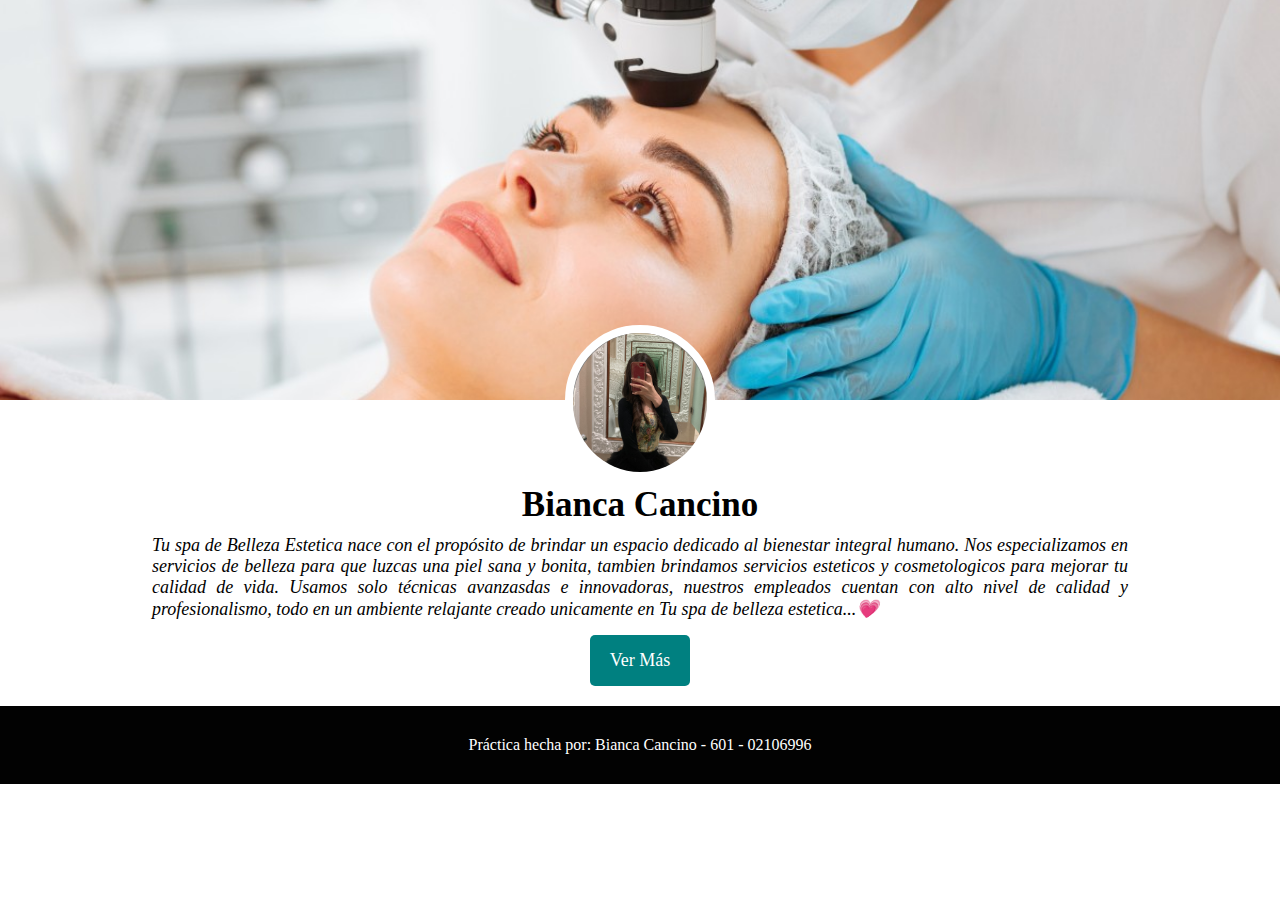
<file: biografia.html>
<!DOCTYPE html>
<html lang="en">
<head>
    <meta charset="utf-8">
    <meta name="viewport" content="widht=device-width, initial-scale=1.0">
    <title>Botones</title>
    <link rel="stylesheet" href="css/estilos4.css">
</head>
<body>

    <header></header>

    <main>
        <div class="perfil">
            <img src="img/image_50738433.JPG" alt="">
        </div>

        <div class="texto">
        <h2>Bianca Cancino</h2>
        <p class="contenedor">Tu spa de Belleza Estetica nace con el propósito de brindar un espacio dedicado al bienestar integral humano. 
            Nos especializamos en servicios de belleza para que luzcas una piel sana y bonita, tambien brindamos servicios
            esteticos y cosmetologicos para mejorar tu calidad de vida. Usamos solo técnicas avanzasdas e innovadoras, nuestros empleados cuentan 
            con alto nivel de calidad y profesionalismo, todo en un ambiente relajante creado unicamente en  Tu spa de belleza estetica...💗
        </p>
        
            <div class="boton">
            <a href="#">Ver Más</a>
    </div>
    </div>

    </main>

    <footer>

        <div class="contenedor">
        <p>Práctica hecha por:
        Bianca Cancino - 601 - 02106996
        </p>
        </div>
    </footer>
</body>
</html>
</file>
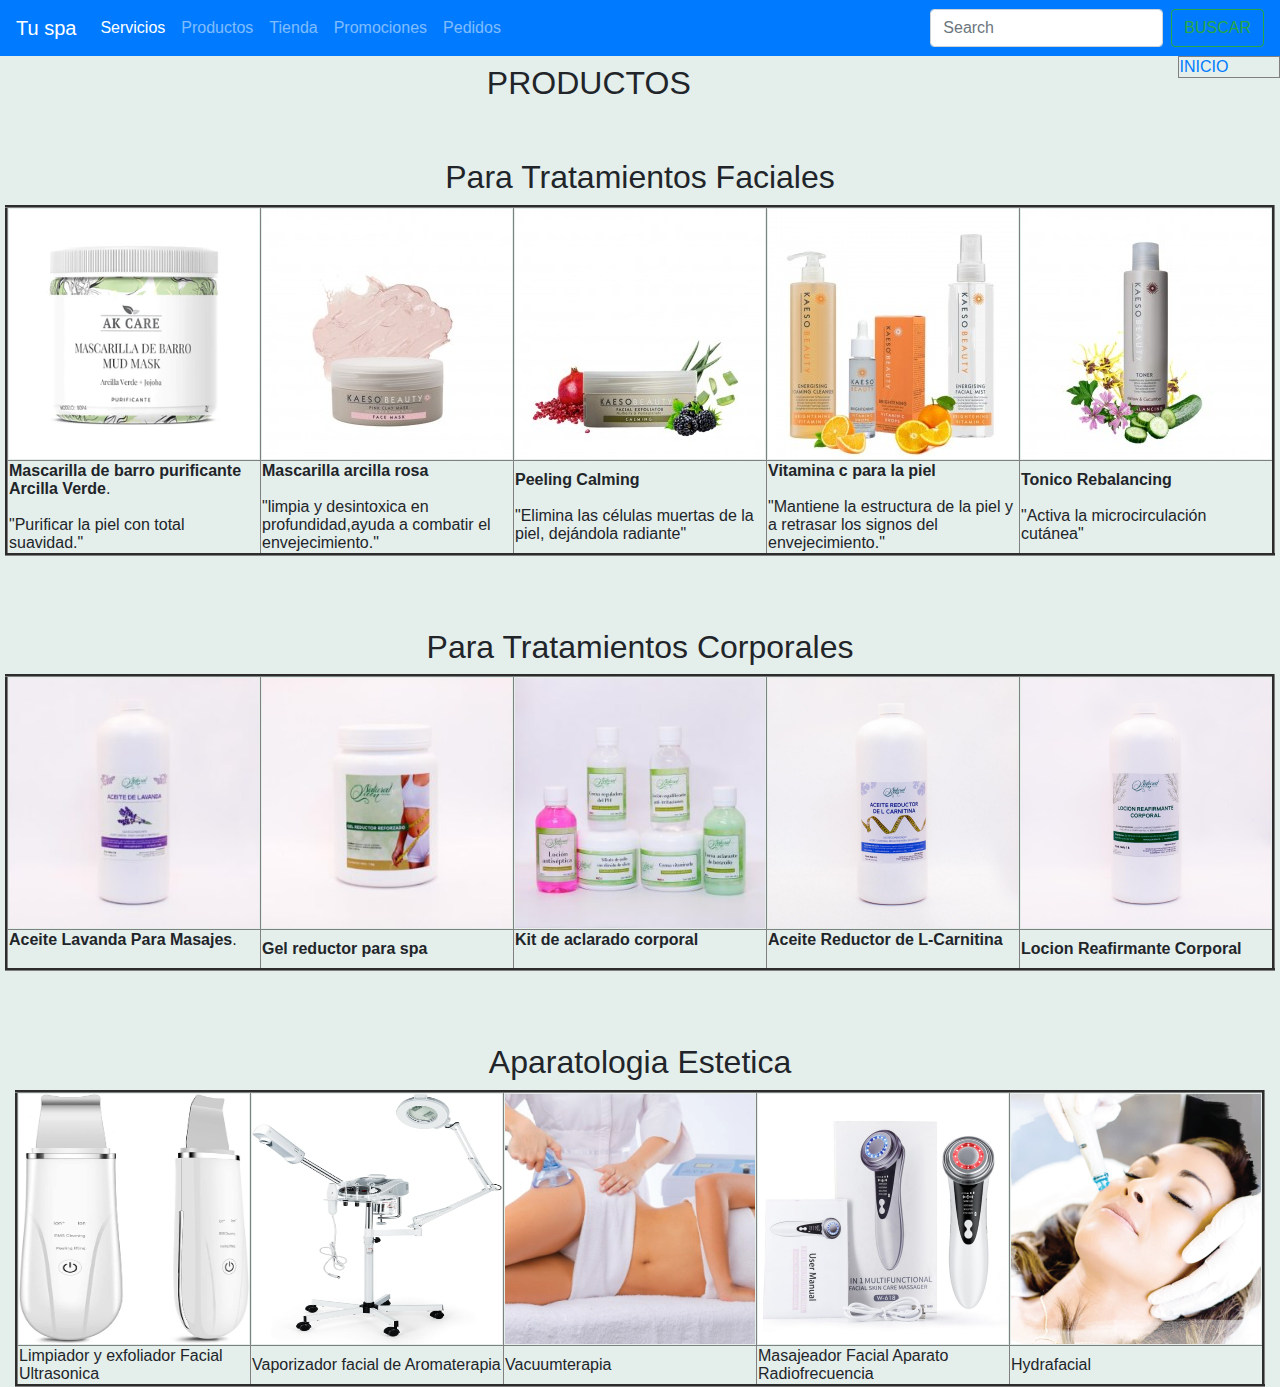
<file: productos.html>
<DOCTYPE html>
<html>

    <title> Tienda</title> 
    <style>
        body{
                background-color: rgb(228, 238, 235);
        }
        
    </style>
    <meta charset="UTF-8">
    <link rel="stylesheet"
    href="https://stackpath.bootstrapcdn.com/bootstrap/4.4.1/css/bootstrap.min.css" integrity="sha384-Vkoo8x4CGsO3+Hhxv8T/Q5PaXtkKtu6ug5TOeNV6gBiFeWPGFN9MuhOf23Q9Ifjh" crossorigin="anonymous">
    </head>
    <style>
        body{
                background-color: rgb(228, 238, 235);
        }
        
    </style>
    <body>
                <nav class="navbar navbar-expand-lg navbar-dark bg-primary">
                <a class="navbar-brand" href="tuspa.html">Tu spa</a>  
                <button class="navbar-toggler" type="button" data-toggle="collapse" 
                data-target="#navbarTogglerDemo02" aria-controls="navbarTogglerDemo02" 
                aria-expanded="false" aria-label="Toggle navigation">
                <span class="navbar-toggler-icon"></span>
                </button>
                <div class="collapse navbar-collapse" id="navbarTogglerDemo02">
                <ul class="navbar-nav mr-auto mt-2 mt-lg-0">
                <li class="nav-item active">
                <a class="nav-link" href="servicios.html">Servicios<span 
                class="sr-only"></span></a>
                </li>
                <li class="nav-item">
                <a class="nav-link" href="productos.html">Productos</a>
                </li>
                <li class="nav-item">
                <a class="nav-link" href="tienda.html">Tienda</a>
                </li>
                <li class="nav-item">
                        <a class="nav-link" href="promociones.html">Promociones</a>
                        </li>
                <li class="nav-item">
                        <a class="nav-link" href="pedidos.html">Pedidos</a>
                        </li>               
                </ul>
                <form class="form-inline my-2 my-lg-0">
                <input class="form-control mr-sm-2" type="search" placeholder="Search">
                <button class="btn btn-outline-success my-2 my-sm-0" 
                type="submit">BUSCAR</button>
                </form>
                </div>
                </nav>
       
       <h1 align=""› INSTRUMENTOS MUSICALES VIDA</h1>
       <table width=8% align=right border=1>
          <tr>
              <td>
                  <a href="index.html">INICIO</a>
              </td>
          </tr>
        </table>
        <h2 align="center"> PRODUCTOS</h2>
    </br>
</br>
        <h2 align="center">Para Tratamientos Faciales</h2>
        <table  width=80% align=center border=3> 
          
            <tr>
                <td><img src="imagenes/mascarillaa.webp"  width="250px"  height="250px"  alt=""></td>
                <td><img src="imagenes/arcillarosa.jpg"  width="250px"  height="250px"  alt=""></td>
                <td><img src="imagenes/peeling.jpg"  width="250px"  height="250px"  alt=""></td>
                <td><img src="imagenes/vitamina.jpg"  width="250px"  height="250px"  alt=""></td>
                <td><img src="imagenes/tonico.jpg"  width="250px"  height="250px"  alt=""></td>
            </tr>
            <tr> 
                <td><B>Mascarilla de barro purificante Arcilla Verde</b>.</br> </br>"Purificar la piel con total suavidad."</td>
                <td><B> Mascarilla arcilla rosa</b> </br> </br>"limpia y desintoxica en profundidad,ayuda a combatir el envejecimiento."</td>
                <td><B> Peeling Calming</b> </br> </br>"Elimina las células muertas de la piel, dejándola radiante"</td>
                <td><B>Vitamina c para la piel</b></br> </br>"Mantiene la estructura de la piel y a retrasar los signos del envejecimiento."</td>
                <td><B>Tonico Rebalancing </b></br> </br>"Activa la microcirculación cutánea"</td>
              </tr>
        </table>
    </br>
</br>
</br>
        <h2 align="center">Para Tratamientos Corporales</h2>
        <table  width=80% align=center border=3> 
  
         <tr>
                <td><img src="imagenes/aceitelavanda.jpg"  width="250px"  height="250px"  alt=""></td>
                <td><img src="imagenes/gel.jpg"  width="250px"  height="250px"  alt=""></td>
                <td><img src="imagenes/kit.jpg"  width="250px"  height="250px"  alt=""></td>
                <td><img src="imagenes/reductor.jpg"  width="250px"  height="250px"  alt=""></td>
                <td><img src="imagenes/locion.jpg"  width="250px"  height="250px"  alt=""></td>
         </tr>
        <tr> 
                <td><B>Aceite Lavanda Para Masajes</B>.</br> </br></td>
                <td><B>Gel reductor para spa</B></br> </td>
                <td><B>Kit de aclarado corporal </B> </br> </br></td>
                <td><B>Aceite Reductor de L-Carnitina</B></br> </br></td>
                <td><B>Locion Reafirmante Corporal</B></td>
        </tr>
        </table> 
     </br>
    </br>
</br>
         <h2 align="center">Aparatologia Estetica</h2>
         <table  width=80% align=center border=3> 

         <tr>
                <td><img src="imagenes/aparato.jpg"  width="230px"  height="250px"  alt=""></td>
                <td><img src="imagenes/vaporizador.jpg"  width="250px"  height="250px"  alt=""></td>
                <td><img src="imagenes/vacumterapiaaa.png"  width="250px"  height="250px"  alt=""></td>
                <td><img src="imagenes/masajeadorr.jpg"  width="250px"  height="250px"  alt=""></td>
                <td><img src="imagenes/hydrafacial.png"  width="250px"  height="250px"  alt=""></td>
        </tr>
        <tr> 
                <td>Limpiador y exfoliador Facial Ultrasonica</td>
                <td>Vaporizador facial de Aromaterapia</td>
                <td> Vacuumterapia </td>
                <td>Masajeador Facial Aparato Radiofrecuencia</td>
                <td> Hydrafacial</td>
        </tr>
        </table> 
        <script src="https://code.jquery.com/jquery-3.4.1.slim.min.js"
integrity="sha384-
J6qa4849blE2+poT4WnyKhv5vZF5SrPo0iEjwBvKU7imGFAV0wwj1y
YfoRSJoZ+n" crossorigin="anonymous"></script>
<script
src="https://cdn.jsdelivr.net/npm/popper.js@1.16.0/dist/umd/poppe
r.min.js" integrity="sha384- 
Q6E9RHvbIyZFJoft+2mJbHaEWldlvI9IOYy5n3zV9zzTtmI3UksdQRV
voxMfooAo" crossorigin="anonymous"></script>
<script
src="https://stackpath.bootstrapcdn.com/bootstrap/4.4.1/js/bootstr
ap.min.js" integrity="sha384-
wfSDF2E50Y2D1uUdj0O3uMBJnjuUD4Ih7YwaYd1iqfktj0Uod8GCExl
3Og8ifwB6" crossorigin="anonymous"></script>
</body>
</html>
</file>
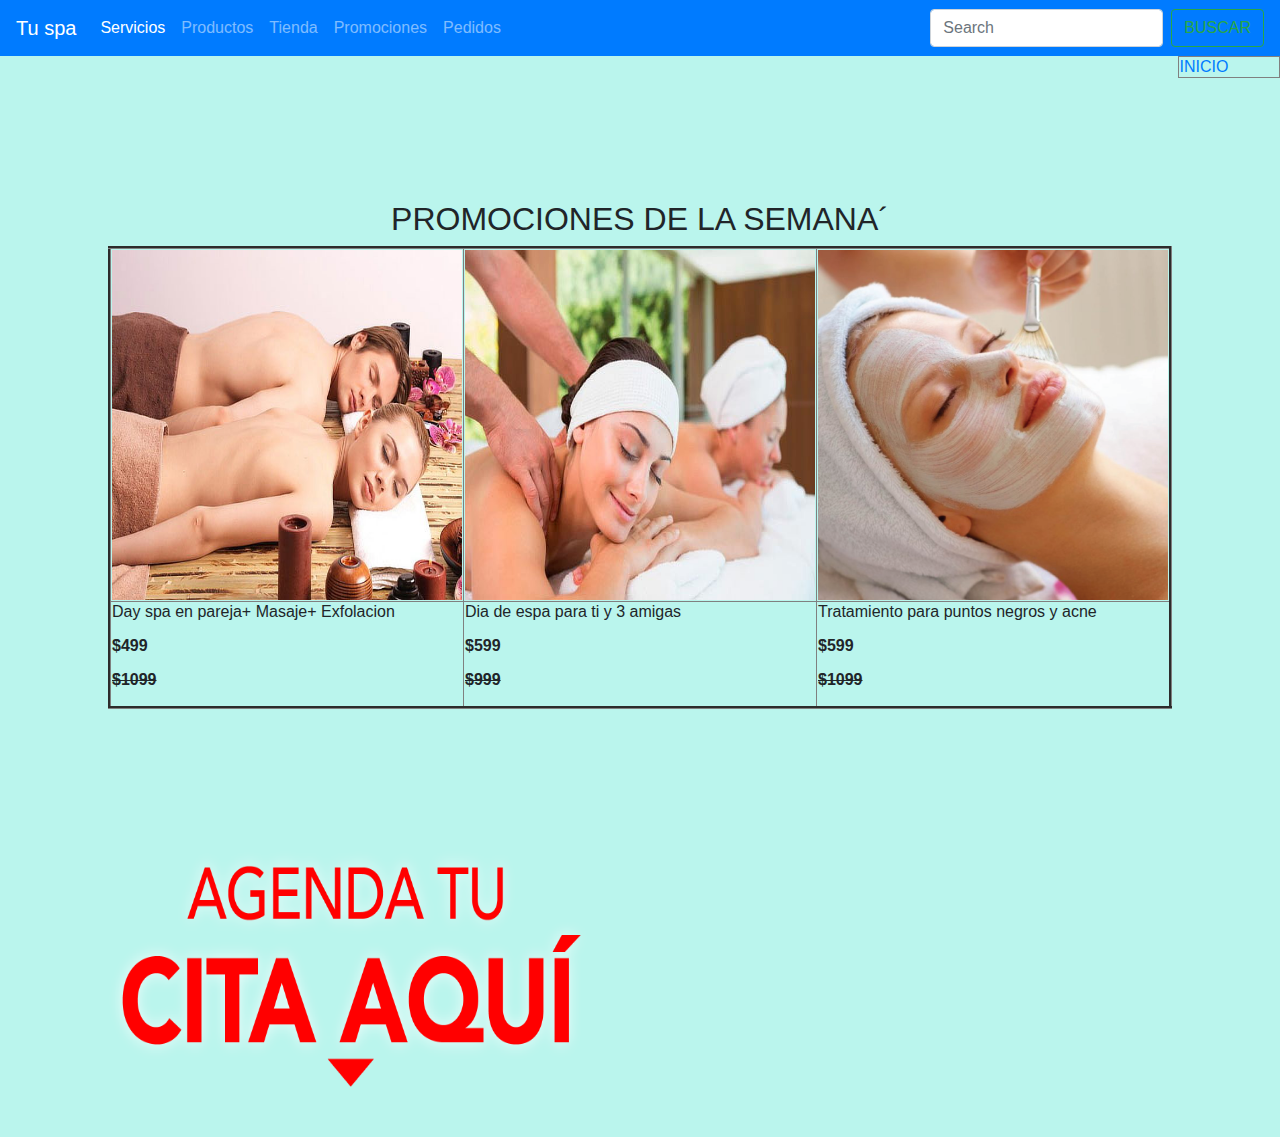
<file: promociones.html>
<DOCTYPE html>
    <html>
        <title> Promociones</title> 
        <style>
            body{
                    background-color: rgb(186, 245, 237);
            }
            
        </style>
        <meta charset="UTF-8">
        <link rel="stylesheet"
        href="https://stackpath.bootstrapcdn.com/bootstrap/4.4.1/css/bootstrap.min.css" integrity="sha384-Vkoo8x4CGsO3+Hhxv8T/Q5PaXtkKtu6ug5TOeNV6gBiFeWPGFN9MuhOf23Q9Ifjh" crossorigin="anonymous">
        </head>
        <style>
            body{
                    background-color: rgb(186, 245, 237);
            }
            
        </style>
        <body>
            <nav class="navbar navbar-expand-lg navbar-dark bg-primary">
                <a class="navbar-brand" href="tuspa.html">Tu spa</a>  
                <button class="navbar-toggler" type="button" data-toggle="collapse" 
                data-target="#navbarTogglerDemo02" aria-controls="navbarTogglerDemo02" 
                aria-expanded="false" aria-label="Toggle navigation">
                <span class="navbar-toggler-icon"></span>
                </button>
                <div class="collapse navbar-collapse" id="navbarTogglerDemo02">
                <ul class="navbar-nav mr-auto mt-2 mt-lg-0">
                <li class="nav-item active">
                <a class="nav-link" href="servicios.html">Servicios<span 
                class="sr-only"></span></a>
                </li>
                <li class="nav-item">
                <a class="nav-link" href="productos.html">Productos</a>
                </li>
                <li class="nav-item">
                <a class="nav-link" href="tienda.html">Tienda</a>
                </li>
                <li class="nav-item">
                        <a class="nav-link" href="promociones.html">Promociones</a>
                        </li>
                <li class="nav-item">
                        <a class="nav-link" href="pedidos.html">Pedidos</a>
                        </li>               
                </ul>
                <form class="form-inline my-2 my-lg-0">
                <input class="form-control mr-sm-2" type="search" placeholder="Search">
                <button class="btn btn-outline-success my-2 my-sm-0" 
                type="submit">BUSCAR</button>
                </form>
                </div>
                </nav>
                
                <h1 align=""› INSTRUMENTOS MUSICALES VIDA</h1>
                <table width=8% align=right border=1>
                   <tr>
                       <td>
                           <a href="index.html">INICIO</a>
                       </td>
                   </tr>
                 </table>
                </br>
            </br>
            </br>
    
            <style>
                .texto {
                    font-family: Arial, Helvetica, sans-serif;
                }
    
            </style>
            <table width=80% align=center border=3>
                <tr>
                    <h2 align="center">PROMOCIONES DE LA SEMANA&acute;</h2>
                    <td><img src="imagenes/chocolaterapia.jpg"  width="350px"  height="350px"  alt=""></td>
                    <td><img src="imagenes/amigas.jpg"  width="350px"  height="350px"  alt=""></td>
                    <td><img src="imagenes/faci.png"  width="350px"  height="350px"  alt=""></td>
                    
             </tr>
            <tr> 
                    
                    <td><P>Day spa en pareja+ Masaje+ Exfolacion</P>
                        <p><b>$499</b></p>
                        <P><B><strike>$1099</strike></B></P></td>
                    <td><P>Dia de espa para ti y 3 amigas </P>
                        <p><b>$599</b></p>
                        <p><b><strike>$999</strike></b></p></td>
                    <td><P>Tratamiento para puntos negros y acne</P>
                        <p><b>$599</b></p>
                        <p><b><strike>$1099</strike></b></p></td>
                    
            </tr>
            </table> 
        </br>
        </br>
           
           
                    <h2 align="center"></h2>
                    <td><a href="pedidos.html"><img src="imagenes/cita.png" width="700px"  height="300px"  alt="" align="center"></a>
                    </br>
                 </br>
<script src="https://code.jquery.com/jquery-3.4.1.slim.min.js"
integrity="sha384-
J6qa4849blE2+poT4WnyKhv5vZF5SrPo0iEjwBvKU7imGFAV0wwj1y
YfoRSJoZ+n" crossorigin="anonymous"></script>
<script
src="https://cdn.jsdelivr.net/npm/popper.js@1.16.0/dist/umd/poppe
r.min.js" integrity="sha384- 
Q6E9RHvbIyZFJoft+2mJbHaEWldlvI9IOYy5n3zV9zzTtmI3UksdQRV
voxMfooAo" crossorigin="anonymous"></script>
<script
src="https://stackpath.bootstrapcdn.com/bootstrap/4.4.1/js/bootstr
ap.min.js" integrity="sha384-
wfSDF2E50Y2D1uUdj0O3uMBJnjuUD4Ih7YwaYd1iqfktj0Uod8GCExl
3Og8ifwB6" crossorigin="anonymous"></script>
</body>
</html>
</file>
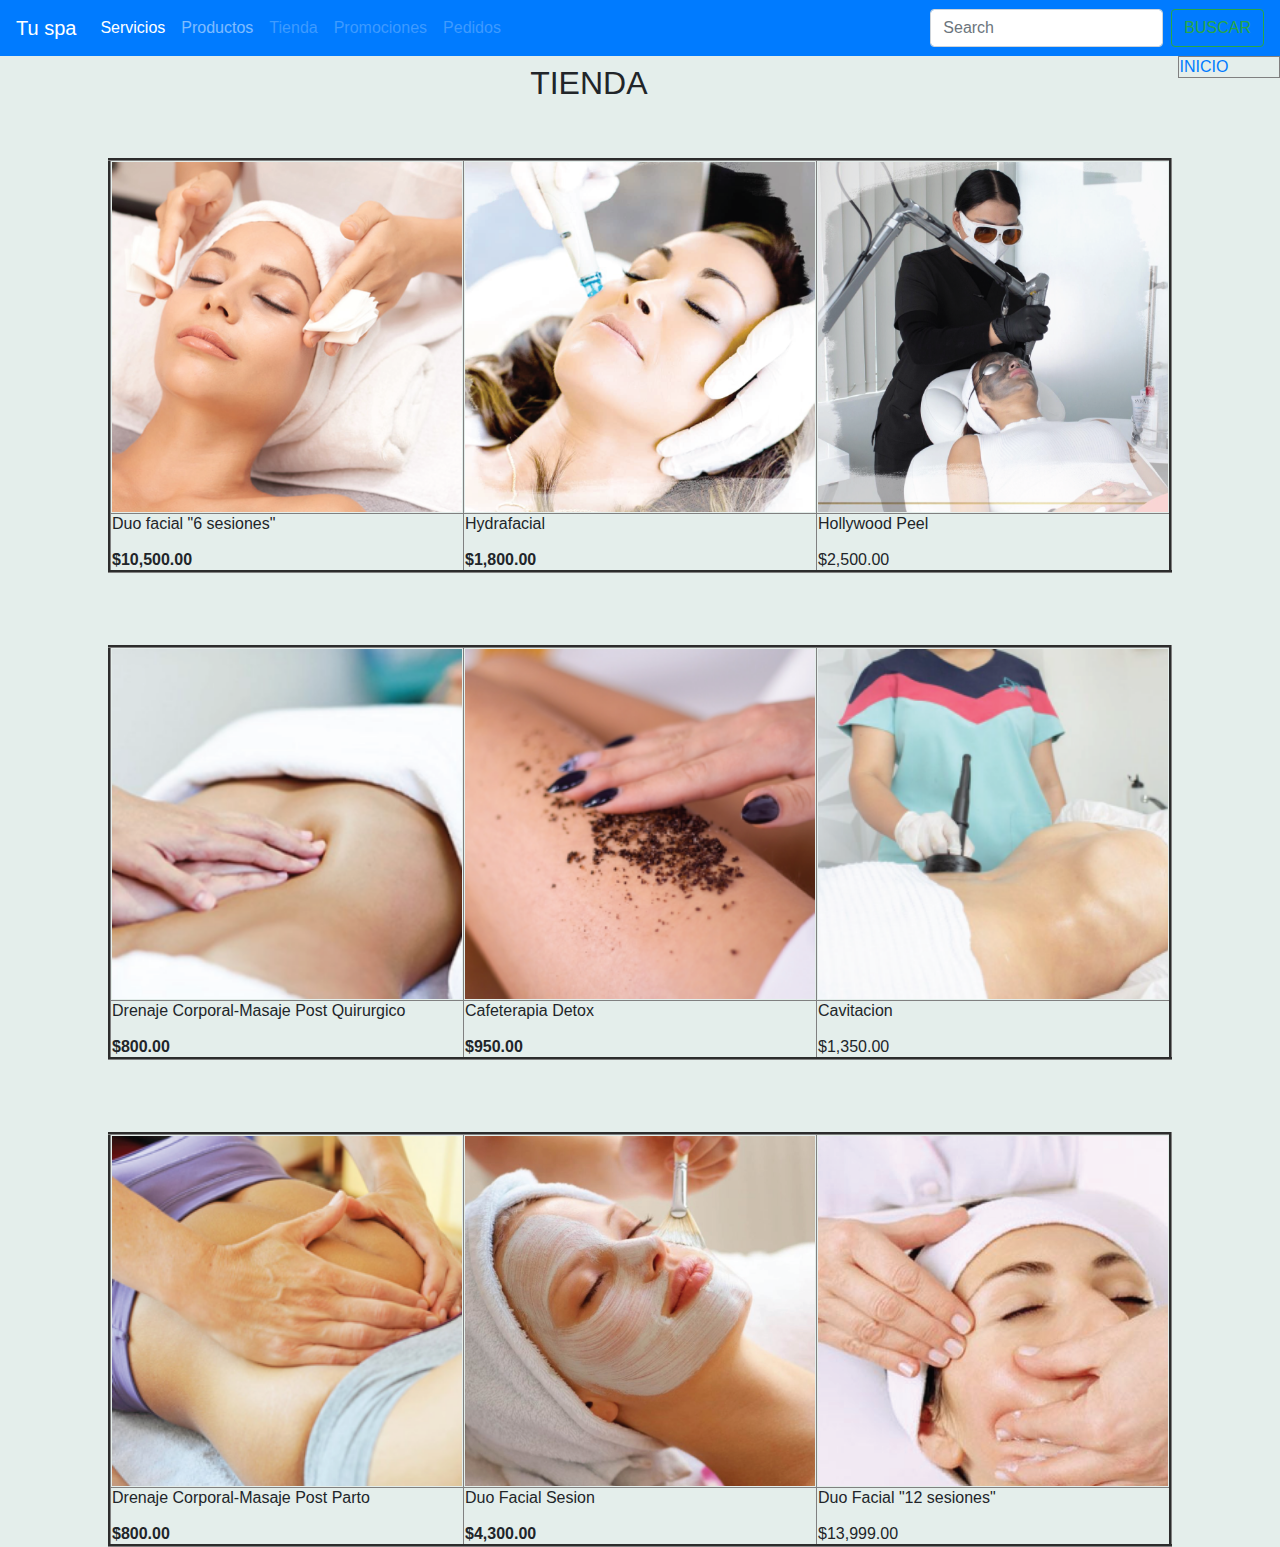
<file: tienda.html>
<DOCTYPE html>
<html>

    <title> Tienda</title> 
    <style>
        body{
                background-color: rgb(228, 238, 235);
        }
        
    </style>
    <meta charset="UTF-8">
    <link rel="stylesheet"
    href="https://stackpath.bootstrapcdn.com/bootstrap/4.4.1/css/bootstrap.min.css" integrity="sha384-Vkoo8x4CGsO3+Hhxv8T/Q5PaXtkKtu6ug5TOeNV6gBiFeWPGFN9MuhOf23Q9Ifjh" crossorigin="anonymous">
    </head>
    <style>
        body{
                background-color: rgb(228, 238, 235);
        }
        
    </style>
    <body>
         <nav class="navbar navbar-expand-lg navbar-dark bg-primary">
                <a class="navbar-brand" href="tuspa.html">Tu spa</a>  
                <button class="navbar-toggler" type="button" data-toggle="collapse" 
                data-target="#navbarTogglerDemo02" aria-controls="navbarTogglerDemo02" 
                aria-expanded="false" aria-label="Toggle navigation">
                <span class="navbar-toggler-icon"></span>
                </button>
                <div class="collapse navbar-collapse" id="navbarTogglerDemo02">
                <ul class="navbar-nav mr-auto mt-2 mt-lg-0">
                <li class="nav-item active">
                <a class="nav-link" href="servicios.html">Servicios<span 
                class="sr-only"></span></a>
                </li>
                <li class="nav-item">
                <a class="nav-link" href="productos.html">Productos</a>
                </li>
                <li class="nav-item">
                <a class="nav-link disabled" href="tienda.html">Tienda</a>
                </li>
                <li class="nav-item">
                        <a class="nav-link disabled" href="promociones.html">Promociones</a>
                        </li>
                <li class="nav-item">
                        <a class="nav-link disabled" href="pedidos.html">Pedidos</a>
                        </li>               
                </ul>
                <form class="form-inline my-2 my-lg-0">
                <input class="form-control mr-sm-2" type="search" placeholder="Search">
                <button class="btn btn-outline-success my-2 my-sm-0" 
                type="submit">BUSCAR</button>
                </form>
                </div>
                </nav>
           
           <h1 align="" INSTRUMENTOS MUSICALES VIDA</h1>
           <table width=8% align=right border=1>
              <tr>
                  <td>
                      <a href="index.html">INICIO</a>
                  </td>
              </tr>
            </table>
            <h2 align="center"> TIENDA</h2>
        </br>
    </br>
           
        <table  width=80% align=center border=3> 
          
            <tr>
                <td><img src="imagenes/duofacial.png"  width="350px"  height="350px"  alt=""></td>
                
                <td><img src="imagenes/hydrafacial.png"  width="350px"  height="350px"  alt=""></td>
                <td><img src="imagenes/hollywood.png"  width="350px"  height="350px"  alt=""></td>
            </tr>
            <tr> 
                <td> Duo facial "6 sesiones"</br> </br>  <B>$10,500.00</b></td>
                <td> Hydrafacial </br> </br> <B>$1,800.00</b></td>
                <td> Hollywood Peel </br> </br>$2,500.00</b></td>
              </tr>

          </table>
    </br>
    </br>
</br>
        <table  width=80% align=center border=3> 
            
        <tr>
            <td><img src="imagenes/drenaje.png"  width="350px"  height="350px"  alt=""></td>
            <td><img src="imagenes/cafeterapia.png"  width="350px"  height="350px"  alt=""></td>
            <td><img src="imagenes/cavitacion.png"  width="350px"  height="350px"  alt=""></td>
        </tr>
        <tr> 
            <td> Drenaje Corporal-Masaje Post Quirurgico</br> </br>  <B>$800.00</b></td>
            <td> Cafeterapia Detox </br> </br> <B>$950.00</b></td>
            <td> Cavitacion </br> </br>$1,350.00</b></td>
          </tr>

      </table> 
    </br>
   </br>
</br>
          
        <table  width=80% align=center border=3> 
            
        <tr>
            <td><img src="imagenes/drena.png"  width="350px"  height="350px"  alt=""></td>
            <td><img src="imagenes/faci.png"  width="350px"  height="350px"  alt=""></td>
            <td><img src="imagenes/duo.png"  width="350px"  height="350px"  alt=""></td>
        </tr>
        <tr> 
            <td> Drenaje Corporal-Masaje Post Parto</br> </br>  <B>$800.00</b></td>
            <td> Duo Facial Sesion</br> </br> <B>$4,300.00</b></td>
            <td> Duo Facial "12 sesiones" </br> </br>$13,999.00</b></td>
          </tr>

      </table> 
      <script src="https://code.jquery.com/jquery-3.4.1.slim.min.js"
integrity="sha384-
J6qa4849blE2+poT4WnyKhv5vZF5SrPo0iEjwBvKU7imGFAV0wwj1y
YfoRSJoZ+n" crossorigin="anonymous"></script>
<script
src="https://cdn.jsdelivr.net/npm/popper.js@1.16.0/dist/umd/poppe
r.min.js" integrity="sha384- 
Q6E9RHvbIyZFJoft+2mJbHaEWldlvI9IOYy5n3zV9zzTtmI3UksdQRV
voxMfooAo" crossorigin="anonymous"></script>
<script
src="https://stackpath.bootstrapcdn.com/bootstrap/4.4.1/js/bootstr
ap.min.js" integrity="sha384-
wfSDF2E50Y2D1uUdj0O3uMBJnjuUD4Ih7YwaYd1iqfktj0Uod8GCExl
3Og8ifwB6" crossorigin="anonymous"></script>
</body>
</html>
</file>
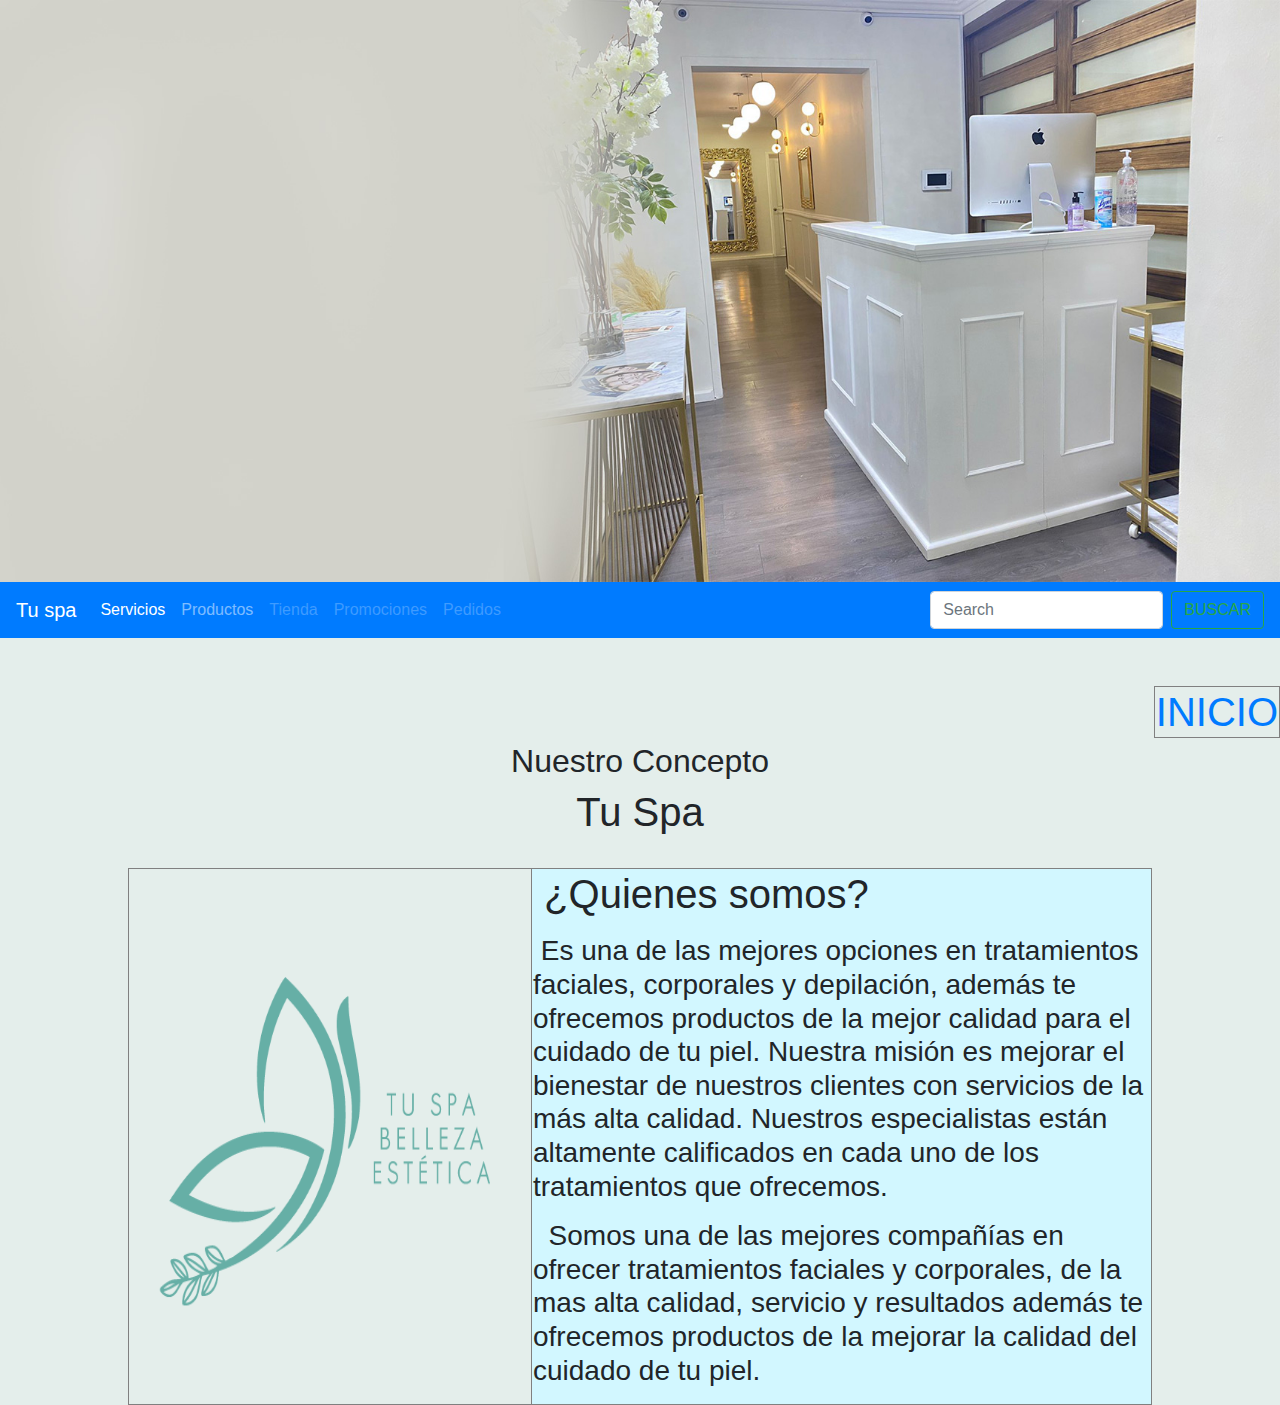
<file: tuspa.html>
<!DOCTYPE html>
<html>
     <head>
    <title> Servicios</title>
    <style>
        body{
                background-color: rgb(228, 238, 235);
        }
        
    </style>
    <meta charset="UTF-8">
    <link rel="stylesheet"
    href="https://stackpath.bootstrapcdn.com/bootstrap/4.4.1/css/bootstrap.min.css" integrity="sha384-Vkoo8x4CGsO3+Hhxv8T/Q5PaXtkKtu6ug5TOeNV6gBiFeWPGFN9MuhOf23Q9Ifjh" crossorigin="anonymous">
    </head>
    <style>
        body{
                background-color: rgb(228, 238, 235);
        }
        
    </style>
    <body>
            <img src="imagenes/portada.jpg" width="100%" align="MIDDLE" >
                <nav class="navbar navbar-expand-lg navbar-dark bg-primary">
                <a class="navbar-brand" href="tuspa.html">Tu spa</a>  
                <button class="navbar-toggler" type="button" data-toggle="collapse" 
                data-target="#navbarTogglerDemo02" aria-controls="navbarTogglerDemo02" 
                aria-expanded="false" aria-label="Toggle navigation">
                <span class="navbar-toggler-icon"></span>
                </button>
                <div class="collapse navbar-collapse" id="navbarTogglerDemo02">
                <ul class="navbar-nav mr-auto mt-2 mt-lg-0">
                <li class="nav-item active">
                <a class="nav-link" href="servicios.html">Servicios<span 
                class="sr-only"></span></a>
                </li>
                <li class="nav-item">
                <a class="nav-link" href="productos.html">Productos</a>
                </li>
                <li class="nav-item">
                <a class="nav-link disabled" href="tienda.html">Tienda</a>
                </li>
                <li class="nav-item">
                        <a class="nav-link disabled" href="promociones.html">Promociones</a>
                        </li>
                <li class="nav-item">
                        <a class="nav-link disabled" href="pedidos.html">Pedidos</a>
                        </li>               
                </ul>
                <form class="form-inline my-2 my-lg-0">
                <input class="form-control mr-sm-2" type="search" placeholder="Search">
                <button class="btn btn-outline-success my-2 my-sm-0" 
                type="submit">BUSCAR</button>
                </form>
                </div>
                </nav>
            <h1 align=""›INSTRUMENTOS MUSICALES VIDA</h1>
                
            <table width=8% align=right border=1>
               <tr>
                   <td>
                       <a href="index.html">INICIO</a>
                    </td>
                </tr>
             </br>
         </table>
     </br>
         <h2 align="center">Nuestro Concepto</h2>
         <h1 align="center">Tu Spa </h1>
     </br>
            <table width=80% align="center" border=1>
             <td><img src="imagenes/logotipo.png" WIDTH="400px" height="400px"</td>
             
              </td>
              

                                     <td Bgcolor="D2F7FF"><h1>ㅤㅤ ㅤㅤㅤㅤ¿Quienes somos?</h1>  
                                 <p><h3>‎‎  Es una de las mejores opciones en tratamientos faciales, corporales y depilación, además te ofrecemos productos de la mejor calidad para el cuidado de tu piel.
                                     Nuestra misión es mejorar el bienestar de nuestros clientes con servicios de la más alta calidad. Nuestros especialistas están altamente calificados en cada uno de los tratamientos que ofrecemos.</h3></p>
                                 <p><h3>‎ ‎ Somos una de las mejores compañías en ofrecer tratamientos faciales y corporales, de la mas alta calidad, servicio y resultados además te ofrecemos productos de la mejorar la calidad del cuidado de tu piel.</h3></p>
                                 
                                         
                         </td>
        </table>
      
        <script src="https://code.jquery.com/jquery-3.4.1.slim.min.js"
integrity="sha384-
J6qa4849blE2+poT4WnyKhv5vZF5SrPo0iEjwBvKU7imGFAV0wwj1y
YfoRSJoZ+n" crossorigin="anonymous"></script>
<script
src="https://cdn.jsdelivr.net/npm/popper.js@1.16.0/dist/umd/poppe
r.min.js" integrity="sha384- 
Q6E9RHvbIyZFJoft+2mJbHaEWldlvI9IOYy5n3zV9zzTtmI3UksdQRV
voxMfooAo" crossorigin="anonymous"></script>
<script
src="https://stackpath.bootstrapcdn.com/bootstrap/4.4.1/js/bootstr
ap.min.js" integrity="sha384-
wfSDF2E50Y2D1uUdj0O3uMBJnjuUD4Ih7YwaYd1iqfktj0Uod8GCExl
3Og8ifwB6" crossorigin="anonymous"></script>
</body>
</html>
</file>
<file: css/estilos4.css>
*{
    padding: 0;
    margin: 0;
    box-sizing: border-box;
}

body{
    font-family: "Calibri light";
}

.contenedor{
    width: 80%;
    margin:0 auto;
}

header{
    width: 100%;
    height: 400px;
    background: url('../img/dermatologia.jpg');
    background-position: center;
    background-size: cover;/*Abarcar el 100%
    de la imagen*/
    background-position: center center;
}

main{
    background-color: white;
    padding: 20px 30px;
}

main .perfil{
    width: 150px;
    height: 150px;
    background:gray;
    border:8px solid #fff;
    border-radius: 50%;
    margin-top:-95px;
    margin-bottom: 10px;
    margin-left:auto;
    margin-right: auto;
}

main .perfil img{
    width: 100%;
    border-radius: 50%;
}

main .texto h2{
    text-align: center;
    font-size: 35px;
    margin: 10px 0;
}

main .texto p{
    font-size: 18px;
    font-style: italic;
    margin-bottom: 15px;
    text-align: justify;
}

/****Boton*****/


.boton a{
    background: teal;
    text-decoration: none; /*Quita subrayado*/
    color: white;
    font-size: 18px;
    display:block;
    padding: 15px 10px;
    border-radius: 5px;
    width: 100px;
    margin:0 auto;
    text-align: center;
} 

.boton a:hover{
    background: #005252;
} 


/******FOOTER******/
footer{
    background: #020202;
    padding: 30px;

}    

footer p{
    color:white;
    text-align: center;
}
</file>
